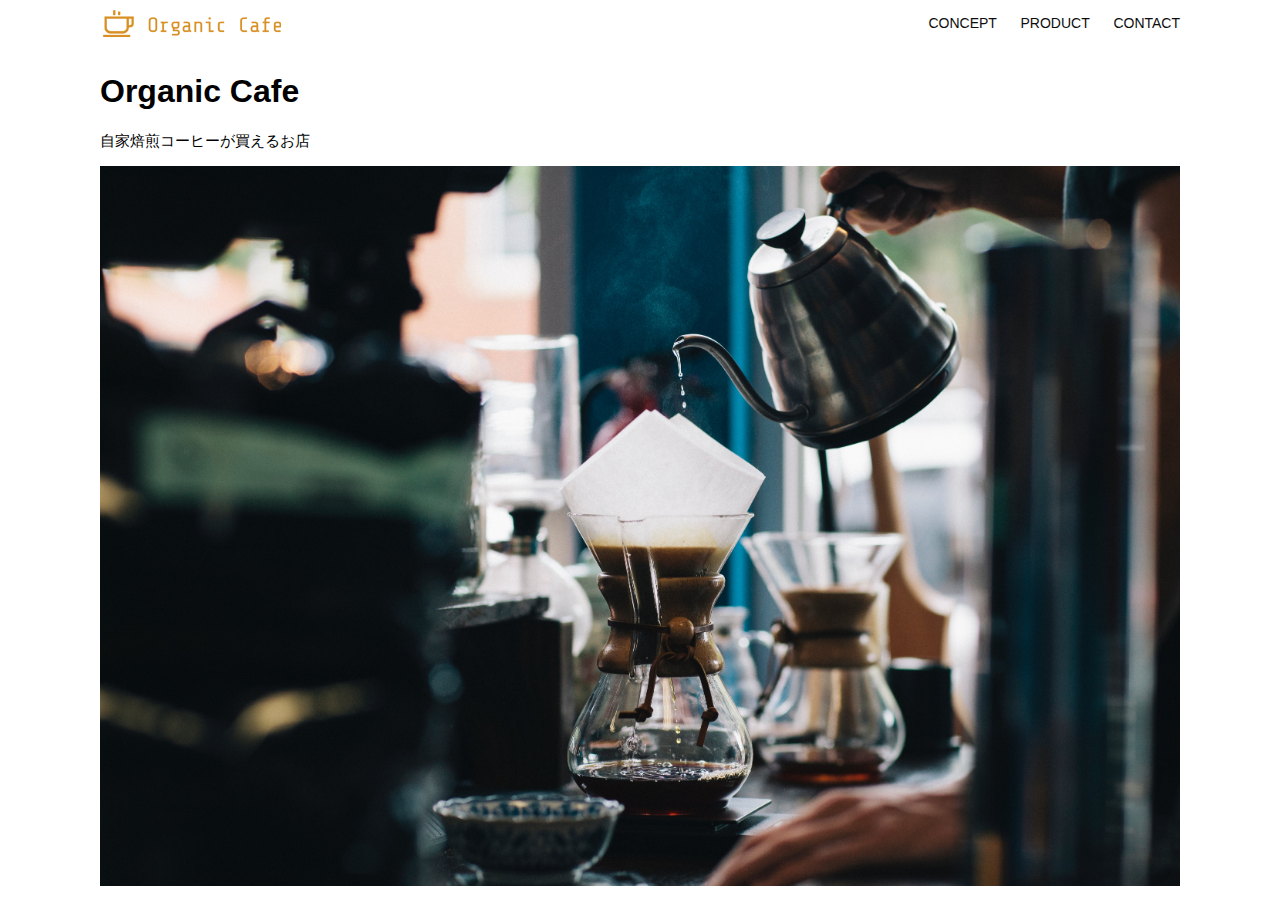
<file: kadai_013/index.html>
<!DOCTYPE html>
<html>
  <head>
    <title>Organic Cafe</title>
    <meta charset="UTF-8" />
    <meta name="description" content="自家焙煎のコーヒーがお家で楽しめるOrganic Cafe"/>
    <meta name="viewport" content="width=device-width, initial-scale=1.0" />
    <link rel="stylesheet" href="style.css" />
  </head>
  <body>
    <!-- ヘッダー -->
    <header>
      <!-- ロゴ -->
      <a href="index.html" id="logo"><img src="images/logo.png" alt="トップページに戻る"/></a>

      <!-- PC用ナビゲーション -->
      <nav id="nav-pc">
        <a href="index.html#concept">CONCEPT</a>
        <a href="index.html#product">PRODUCT</a>
        <a href="index.html#contact">CONTACT</a>
      </nav>
      <!--スマートフォン用メニューボタン-->
      <img id="menu-sp" src="images/button-menu.png" alt="ナビゲーションを開く" onclick="document.getElementById('nav-sp').style.display = 'block'">
      
      <!--スマートフォン用ナビゲーション-->
      <nav id="nav-sp">
        <img id="close" src="images/button-close.png" alt="ナビゲーションを閉じる" onclick="document.getElementById('nav-sp').style.display = 'none'">
        <ul>
          <li><a id="logo-sp" href="index.html" onclick="document.getElementById('nav-sp').style.display = 'none'">
            <img src="images/logo-sp.png" alt="トップページに戻る">
          </a></li>
          <li><a class="menu" href="index.html#concept" onclick="document.getElementById('nav-sp').style.display = 'none'">
            CONCEPT
          </a></li>
          <li><a class="menu" href="index.html#product" onclick="document.getElementById('nav-sp').style.display = 'none'">
            PRODUCT
          </a></li>
          <li><a class="menu" href="index.html#contact" onclick="document.getElementById('nav-sp').style.display = 'none'">
            CONTACT
          </a></li>
        </ul>
      </nav>
    </header>

    <main>
      <article>
        <!-- メインビジュアル -->
        <section id="main-visual">
          <div id="main-message">
            <h1>Organic Cafe</h1>
            <p>自家焙煎コーヒーが買えるお店</p>
          </div>
          <img src="images/main-image.jpg" alt="コーヒーをハンドドリップで淹れる画像"/>
        </section>
      </article>
    </main>
  </body>
</html>
</file>
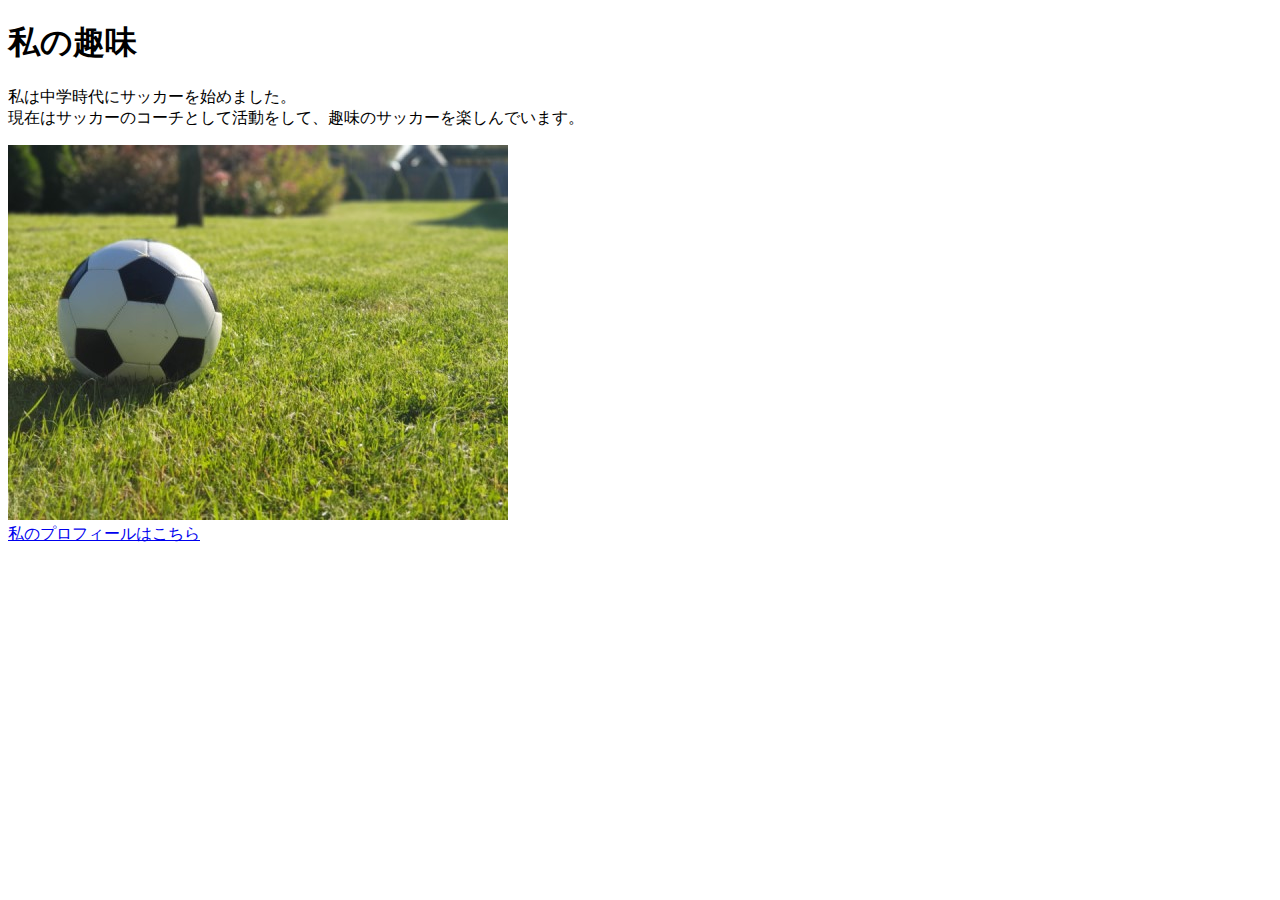
<file: html/kadai_005.html>
<!DOCTYPE html>

<html>
    <head>
        <title>5章課題</title>
        <meta name="description" content="このページは5章の課題です">
        <meta chraset="utf-8">
    </head>
    <body>
        <h1>私の趣味</h1>
        <p>
            私は中学時代にサッカーを始めました。
            <br>
            現在はサッカーのコーチとして活動をして、趣味のサッカーを楽しんでいます。
        </p>
        <img src="../images/sample.jpg">
        <br>
        <a href="https://twitter.com/samuraijuku">私のプロフィールはこちら</a>

    </body>
</html>
</file>
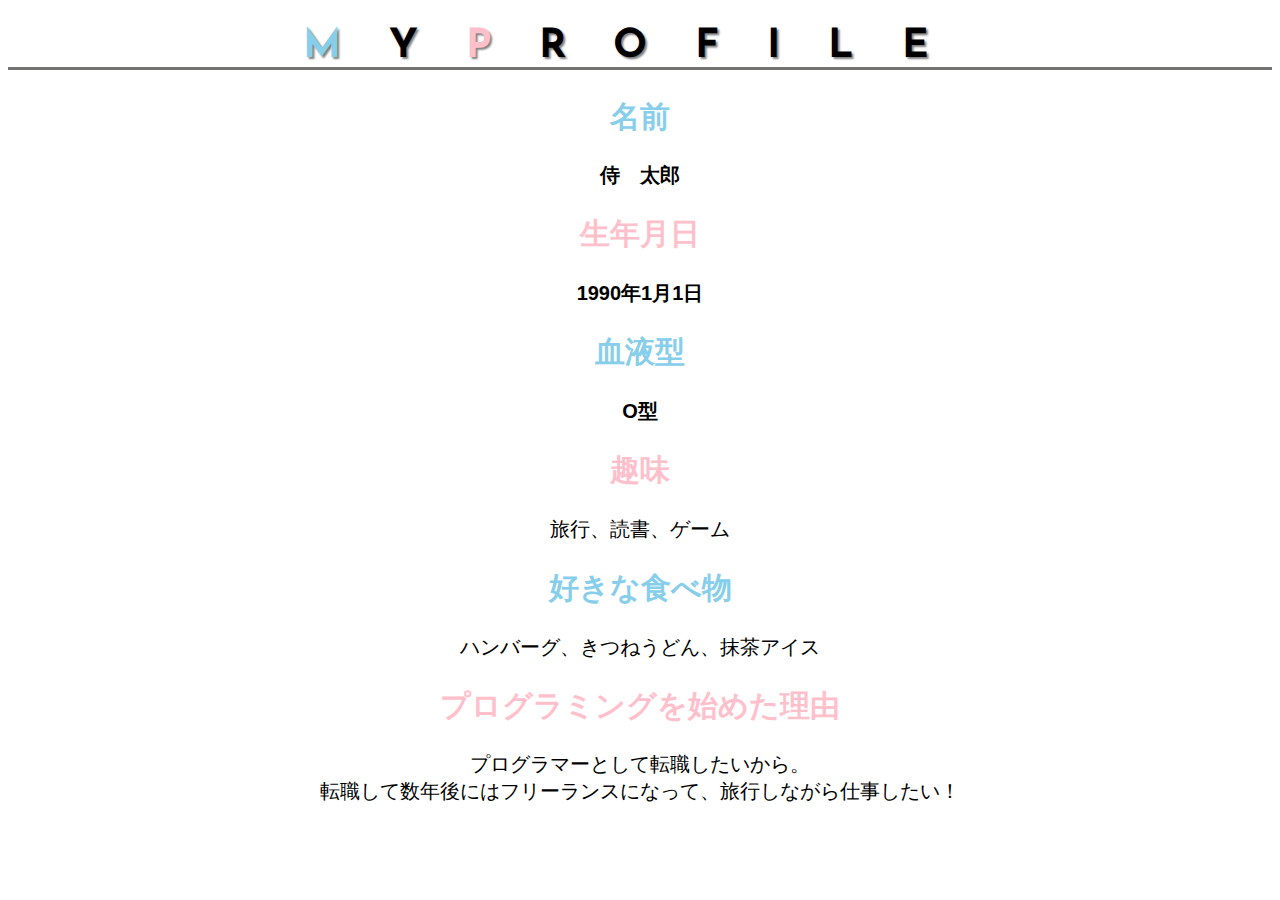
<file: kadai_014/kadai_014.html>
<!DOCTYPE html>
<html>
    <head>
        <title>14章課題</title>
        <meta name="description" content="このページは14章の課題です">
        <meta charset="utf-8">
        <link rel="stylesheet" href="style.css">
        <link rel="preconnect" href="https://fonts.googleapis.com">
        <link rel="preconnect" href="https://fonts.gstatic.com" crossorigin>
        <link href="https://fonts.googleapis.com/css2?family=Josefin+Sans&display=swap" rel="stylesheet">
    </head>
    <body>
        <h1><span class="color-skyblue">M</span>Y<span class="color-pink">P</span>ROFILE</h1>
        <div id="basic">
        <h2 class="color-skyblue">名前</h2>
        <p>侍　太郎</p>
        <h2 class="color-pink">生年月日</h2>
        <p>1990年1月1日</p>
        <h2 class="color-skyblue">血液型</h2>
        <p>O型</p>
        </div>
        <h2 class="color-pink">趣味</h2>
        <p>旅行、読書、ゲーム</p>
        <h2 class="color-skyblue">好きな食べ物</h2>
        <p>ハンバーグ、きつねうどん、抹茶アイス</p>
        <h2 class="color-pink">プログラミングを始めた理由</h2>
        <p>プログラマーとして転職したいから。
            <br>
            転職して数年後にはフリーランスになって、旅行しながら仕事したい！
        </p>
    </body>
</html>
</file>
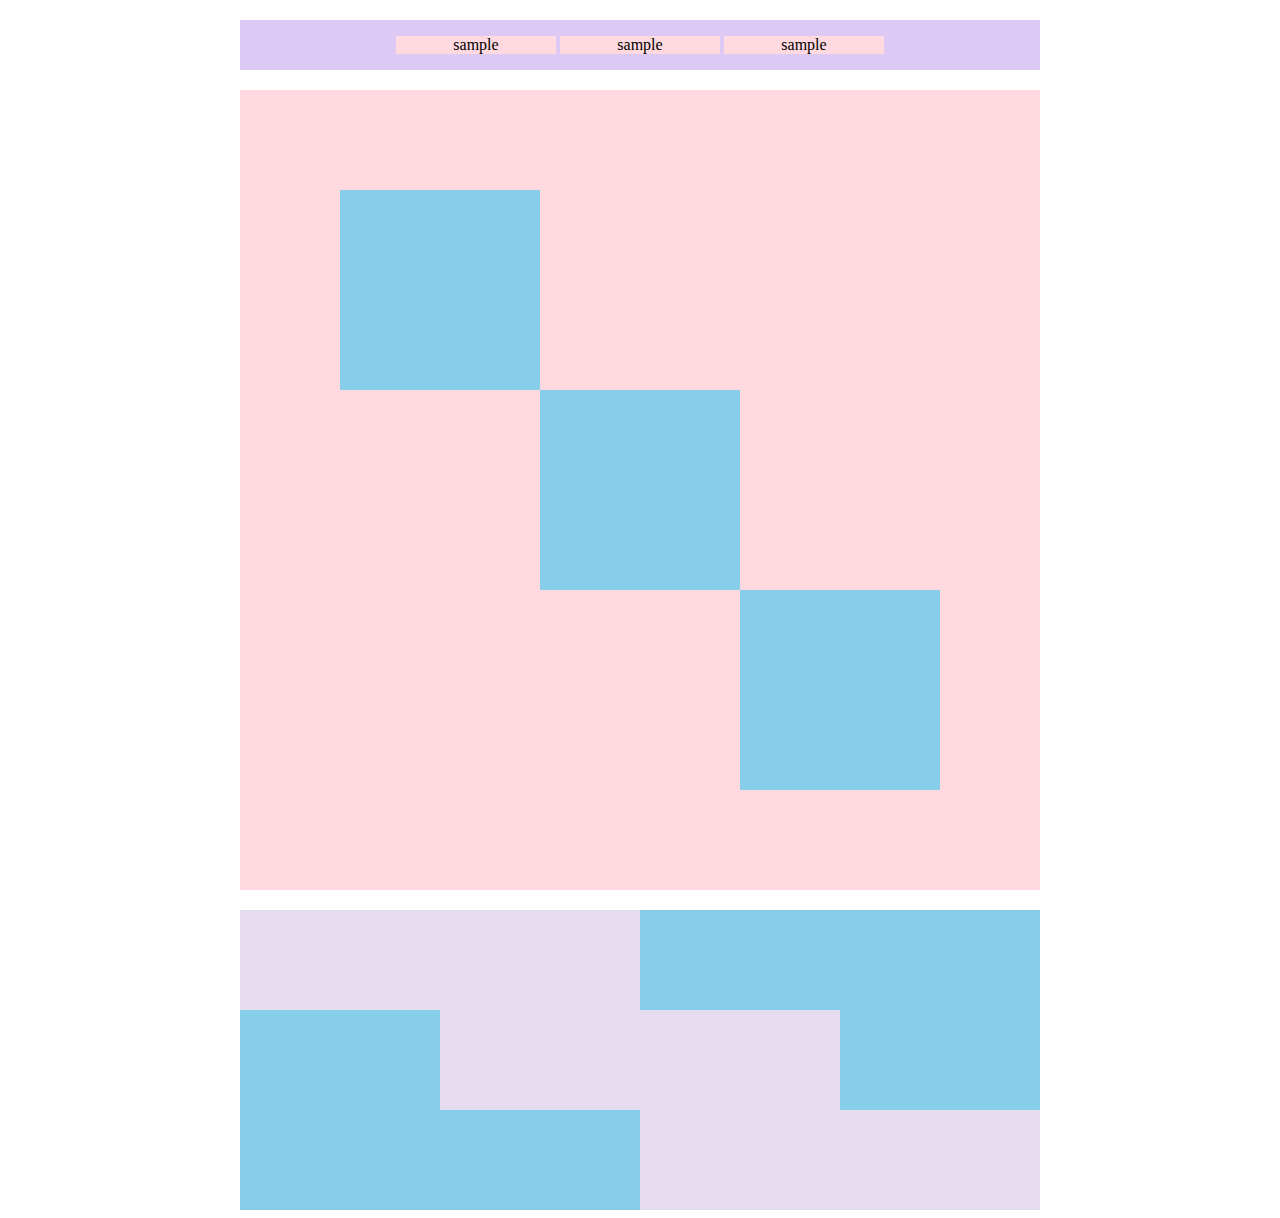
<file: kadai_018/kadai_018.html>
<!DOCTYPE html>
<html>
    <head>
        <title>18章課題</title>
        <meta name="description" content="このページは18章の課題です。">
        <meta charset="UTF-8">
        <link rel="stylesheet" href="style.css">
    </head>
    <body>
        <body>
            <div id="top">
                <p class="top-child">sample</p>
                <p class="top-child">sample</p>
                <p class="top-child">sample</p>
            </div>
            <div id="middle">
                <div id="middle-child01"></div>
                <div id="middle-child02"></div>
                <div id="middle-child03"></div>
            </div>
            <div id="bottom">
                <div id="bottom-child01"></div>
                <div id="bottom-child02"></div>
                <div id="bottom-child03"></div>
            </div>
        </body>
    </body>
</html>
</file>
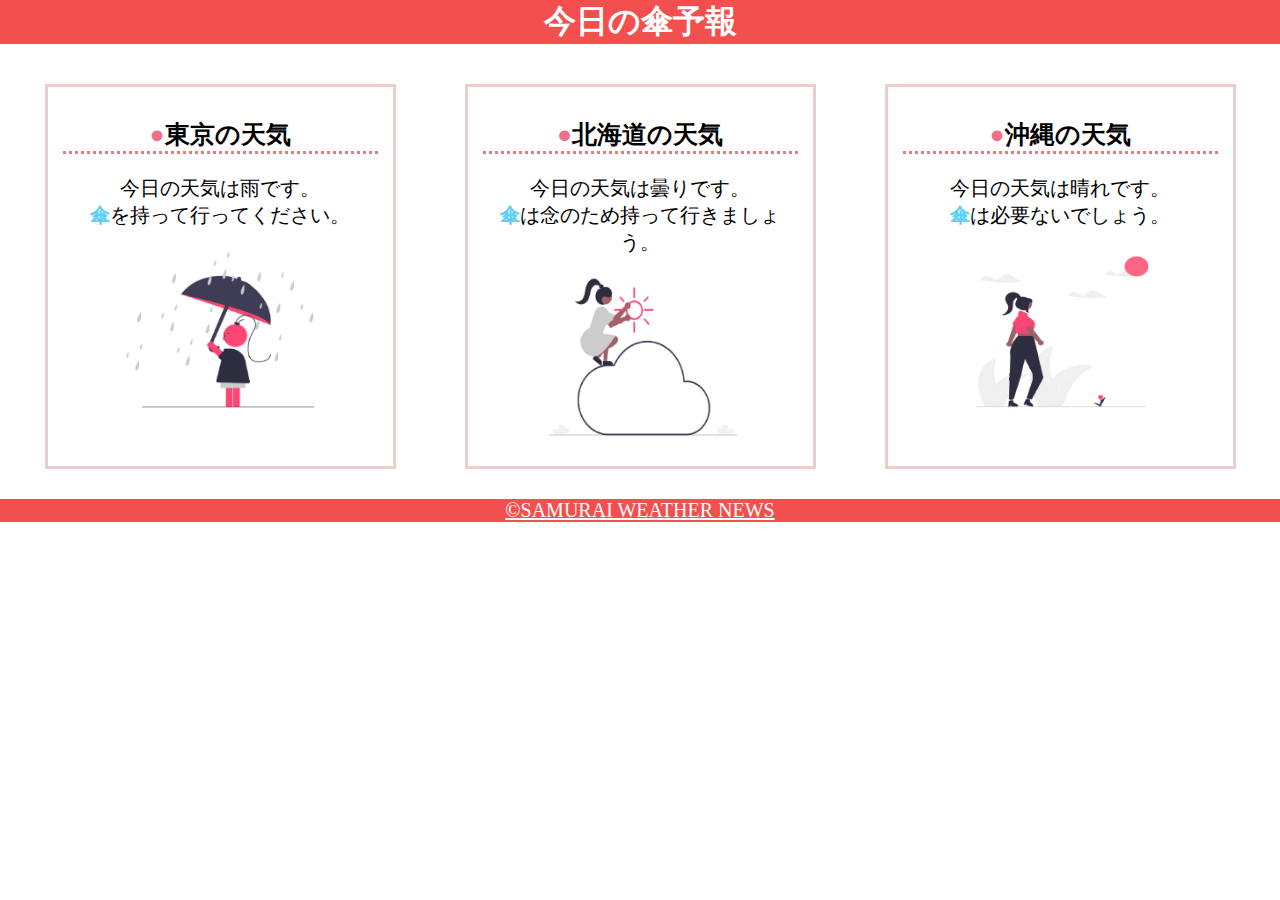
<file: kadai_022/kadai_022.html>
<!DOCTYPE html>
<html>
    <head>
        <title>22章課題</title>
        <meta name="description" content="このページは22章の課題です。">
        <meta charset="UTF-8">
        <meta name="viewport" content="width=device-width, initial-scale=1.0">
        <link rel="stylesheet" href="style.css">
    </head>
    <body>
        <header>
            <h1>今日の傘予報</h1>
        </header>
        <main>
            <div id="parent">
                <div class="contents">
                    <h2>東京の天気</h2>
                    <p>今日の天気は雨です。</p>
                    <p>傘を持って行ってください。</p>
                    <img src="images/rainy.png">
                </div>
                <div class="contents">
                    <h2>北海道の天気</h2>
                    <p>今日の天気は曇りです。</p>
                    <p>傘は念のため持って行きましょう。</p>
                    <img src="images/cloudy.png">
                </div>
                <div class="contents">
                    <h2>沖縄の天気</h2>
                    <p>今日の天気は晴れです。</p>
                    <p>傘は必要ないでしょう。</p>
                    <img src="images/sunny.png">
                </div>
            </div>
        </main>
        <footer>
            <a href="https://www.sejuku.net/corp/?_gl=1*8ox48q*_gcl_au*NjczMzkyNzg5LjE3MjI2NDM4OTI.*_ga*MTMxOTYxOTk5Ni4xNzIyNjQzODkz*_ga_8Y6TNFRTP7*MTcyNTE5MDE5MC41NC4xLjE3MjUxOTEyMDMuNTMuMC4w">
                &copy;SAMURAI WEATHER NEWS
            </a> 

        </footer>
    </body>
</html>
</file>
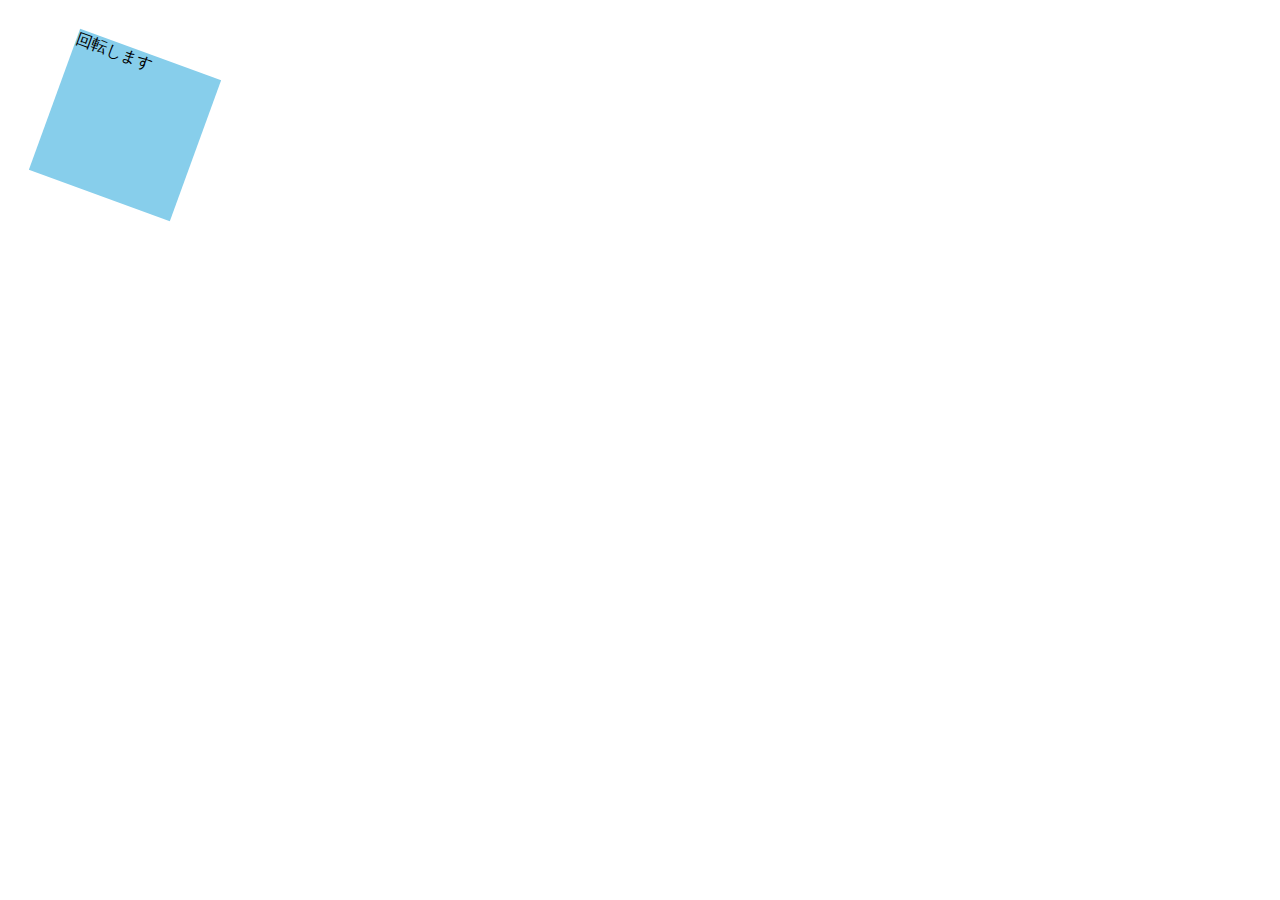
<file: kadai_mdn_css/mdn.html>
<!DOCTYPE html>
<html>

<head>
    <style>
        div {
            position: absolute;
            left: 50px;
            top: 50px;
            width: 150px;
            height: 150px;
            background-color: skyblue;
            transform: rotate(20deg);
        }
    </style>
</head>

<body>
    <div>
        回転します
    </div>

</body>

</html>
</file>
<file: kadai_013/style.css>
/* PC、スマホ共通スタイル */
body {
  font-family: "Source Sans Pro", "Hiragino Kaku Gothic ProN", Meiryo, Arial,
    sans-serif;
}

p {
  font-size: 15px;
}

#main-visual>img {
  width: 100%;
}

/*================
PC用のスタイル 
=================*/
@media screen and (min-width: 768px) {
  /* 横幅設定 */
  body {
    max-width: 1080px;
    min-width: 960px;
    margin: 0 auto 0 auto;
  }

  /* ヘッダー */
  header {
    display: flex;
    justify-content: space-between;
  }

  /* ナビゲーションのレイアウト */
  #nav-pc {
    text-align: right;
    font-size: 14px;
    padding-top: 15px;
  }

  /* ナビゲーションのリンクの装飾設定 */
  #nav-pc>a {
    text-decoration: none;
    margin-left: 20px;
  }

  #nav-pc>a:link {
    color: #0d0d0d;
  }

  #nav-pc>a:visited {
    color: #0d0d0d;
  }

  #nav-pc>a:hover {
    color: #0d0d0d;
    text-decoration: underline;
  }

  #nav-pc>a:active {
    color: #0d0d0d;
  }
  #menu-sp {
    display: none;
  }
  #nav-sp {
    display: none;
  }
}
/*================
スマートフォン用のスタイル 
=================*/
@media screen and (max-width: 767px) {
  body{
    margin: 0;
  }
  #nav-pc {
    display: none;
  }
  #menu-sp {
    float: right;
    padding: 0;
  }
  #nav-sp {
    background-color: #ce933e;
    position: absolute;
    left: 0;
    top: 0;
    height: 100%;
    width: 100%;
    display: none;
    z-index: 100;
  }
  #nav-sp ul {
    padding-left: 0;
  }
  #nav-sp li {
    list-style: none;
  }
  #close {
    position: absolute;
    top: 20px;
    right: 20px;
  }
  #logo-sp {
    margin: 80px 0px 30px 20px;
  }
  #nav-sp a {
    display: block;
  }
  #nav-sp a:link {
    color: #ffffff;
  }
  #nav-sp a:visited {
    color: #ffffff;
  }
  #nav-sp a:hover {
    text-decoration: underline;
  }
  #nav-sp a:active {
    color: #ffffff;
  }
  #nav-sp .menu {
    text-decoration: none;
    display: block;
    margin: 0 20px 0 20px;
    height: 44px;
    font-size: 16px;
    background-image: url("images/arrow.png");
    background-repeat: no-repeat;
    background-position: right top;
  }
}
</file>
<file: kadai_014/style.css>
html{
    font-size: 20px;
}
body{
    text-align: center;
    font-family: "Arial", "Meiryo", sans-serif;
}
h1{
    text-align: center;
    font-family: "Josefin Sans", sans-serif;
    font-optical-sizing: auto;
    font-style: normal;
    font-size: 2rem;
    letter-spacing: 1.2em;
    text-shadow: 2px 2px 2px gray;
    border-bottom: solid 3px rgb(115, 115, 114);

}
.color-skyblue{
    color: skyblue;
}
.color-pink{
    color: rgb(255, 192, 203);
}
#basic p{
    font-weight: bold;
}
</file>
<file: kadai_018/style.css>
#top{
    width: 800px;
    background-color: #dcc9f4;
    margin: 20px auto;
    text-align: center;
}
.top-child{
    width: 20%;
    background-color: #ffd9df;
    display: inline-block;
}
#middle{
    width: 800px;
    height: 800px;
    margin: 20px auto;
    background-color: #ffd9df;
    position: relative;
}
#middle-child01{
    width: 200px;
    height: 200px;
    background-color: #87ceeb;
    position: absolute;
    top: 100px;
    left: 100px;
}
#middle-child02{
    width: 200px;
    height: 200px;
    background-color: #87ceeb;
    position: absolute;
    top: 300px;
    left: 300px;
}
#middle-child03{
    width: 200px;
    height: 200px;
    background-color: #87ceeb;
    position: absolute;
    top: 500px;
    left: 500px;
}
#bottom{
    width: 800px;
    height: 300px;
    margin: auto;
    background-color: #87ceeb;
    position: relative;
    display: block;
}
#bottom-child01{
    width: 400px;
    height: 100px;
    background-color: #e5dcf0;
}
#bottom-child02{
    width: 400px;
    height: 100px;
    background-color: #e5dcf0;
    position: relative;
    left: 200px;
}
#bottom-child03{
    width: 400px;
    height: 100px;
    background-color: #e5dcf0;
    position: relative;
    left: 400px;
}
</file>
<file: kadai_022/style.css>
body{
    margin: 0;
}
h1{
    margin: 0;
    color: rgb(255, 255, 255);
}
p{
    margin: 0;
    font-size: 20px;
}
header{
    background-color: rgb(244, 79, 79);
    text-align: center;
    margin-bottom: 20px;
}
main{
    margin: 10px;
}
#parent{
    display: flex;
    justify-content: space-around;
}
.contents{
    border: 3px rgb(238, 204, 204) solid;
    flex-basis: 25%;
    padding: 10px 15px;
    margin: 20px 0;
    text-align: center;

}
.contents p:nth-of-type(2)::first-letter{
    font-weight:bold;
    color: rgb(97, 206, 249);

}
h2{
    font-size: 25px;
    border-bottom: 3px rgb(236, 122, 122) dotted;

}
h2::before{
    content: "●";
    color: rgb(239, 111, 139);
}
.contents img{
    margin: 10px 0;
    width: 70%;
}
footer{
    background-color: rgb(244, 79, 79);
    text-align: center;
}
a{
    color: rgb(255, 255, 255);
    font-size: 20px;
}
a:visited{
    color: rgb(193, 234, 251)
}
a:hover{
    color: rgb(245, 178, 168);
}
@media screen and (max-width: 768px){
    h2{
        font-size: 30px;
    }
    p{
        font-size: 25px;
    }
    #parent{
        display: block;
    }
}
</file>
